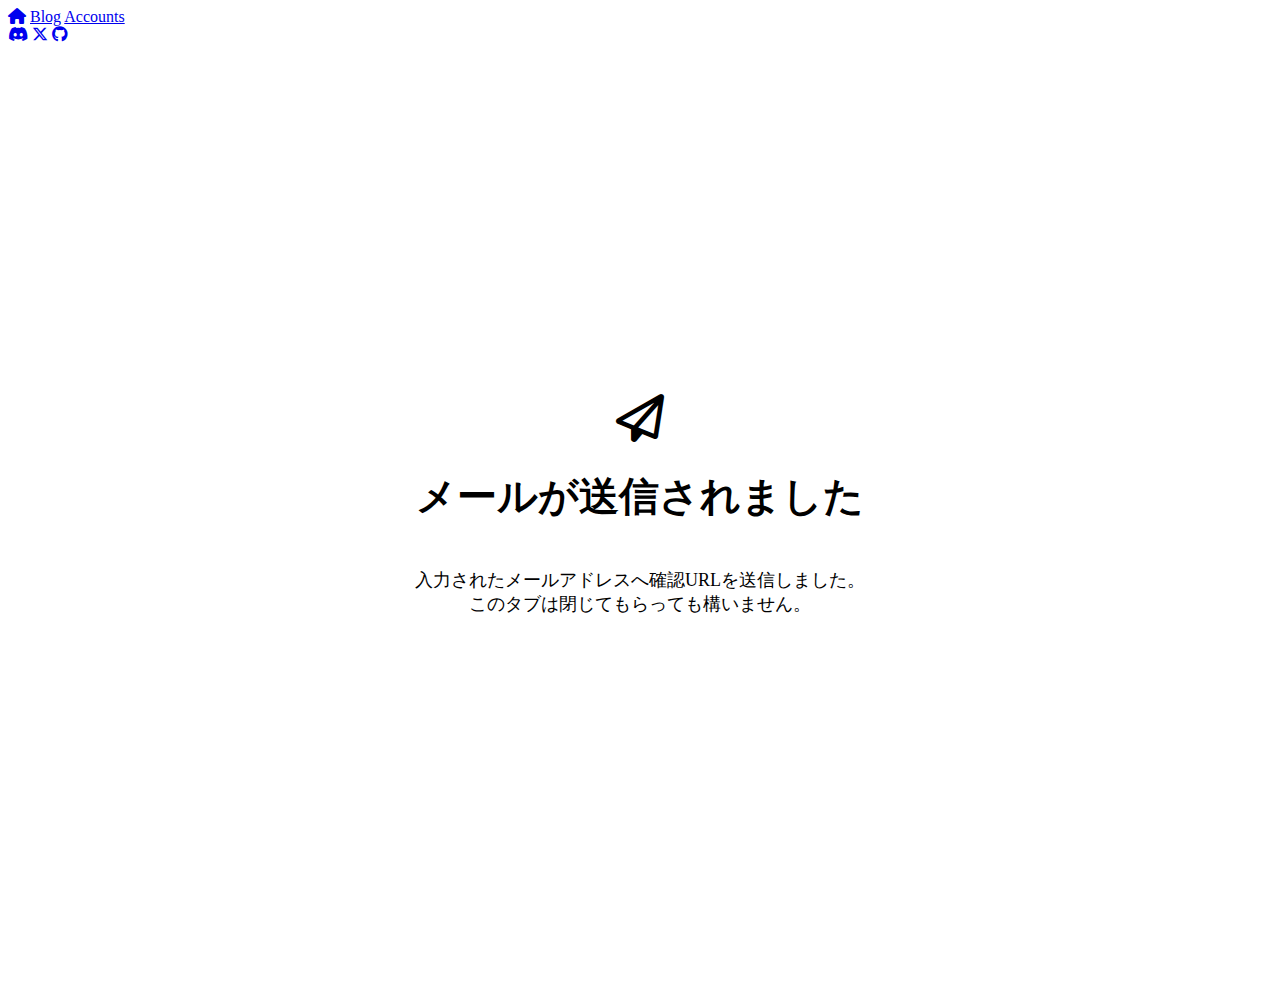
<file: password_reset/success/index.html>
<!DOCTYPE html>
<!--

 _______                           ______ _       _
|__   __|                         |___  /(_)     | |
   | |     ___   __ _  _ __ ___      / /  _  ___ | |_  _   _
   | |    / _ \ / _` || '_ ` _ \    / /  | |/ __|| __|| | | |
   | |   |  __/| (_| || | | | | |  / /__ | |\__ \| |_ | |_| |
   |_|    \___| \__,_||_| |_| |_| /_____||_||___/ \__| \__, |
                                                        __/ |
                                                       |___/

 We are TeamZisty!
 If you are watching this, why don't you join our team?
 https://discord.gg/6BPfVm6cST

-->
<html lang="ja">

<head>
    <meta charset="UTF-8">
    <title>メールが送信されました｜Zisty</title>
    <meta name="viewport" content="width=device-width, initial-scale=1, maximum-scale=1, user-scalable=no">
    <link rel="shortcut icon" type="image/x-icon" href="/favicon.png">
    <link rel="stylesheet" href="https://zisty.net/icon.css">
    <link rel="stylesheet" href="https://zisty.net/css/main.css">
    <link rel="stylesheet" href="https://cdnjs.cloudflare.com/ajax/libs/font-awesome/6.6.0/css/all.min.css">
    <style>
        .container {
            display: flex;
            flex-direction: column;
            align-items: center;
            justify-content: center;
            height: 100vh;
            max-width: 500px;
            text-align: center;
            margin: 0 auto;
            padding: 20px;
        }

        .container i {
            font-size: 3rem;
        }

        h1 {
            font-size: 40px;
        }

        p {
            font-size: 18px;
        }
    </style>
</head>

<body>
    <noscript>
        <div class="noscript-overlay">
            <div class="message-box">
                <div class="emoji">⚠️</div>
                <h1>JavaScriptを有効にしてください</h1>
                <p>
                    ダッシュボードを使用するにはJavaScriptを有効にしていただく必要があります。<br>
                    JavaScriptを有効にして再読み込みをするか、JavaScriptに対応しているブラウザを使用していただく必要があります。
                </p>
            </div>
        </div>
    </noscript>

    <div class="header">
        <div class="left-links">
          <a class="header-a" href="https://zisty.net/"><i class="fa-solid fa-house"></i></a>
          <a class="header-a" href="https://zisty.net/blog/">Blog</a>
          <a class="header-a" href="https://accounts.zisty.net/" target="_blank">Accounts</a>
        </div>
        <div class="right-links">
          <a class="header-b" href="https://discord.gg/6BPfVm6cST"><i class="fa-brands fa-discord"></i></a>
          <a class="header-b" href="https://x.com/piennu_777"><i class="fa-brands fa-x-twitter"></i></a>
          <a class="header-b" href="https://github.com/zisty-h"><i class="fa-brands fa-github"></i></a>
        </div>
      </div>
    <div class="container">
        <i class="fa-regular fa-paper-plane"></i>
        <h1>メールが送信されました</h1>
        <p>入力されたメールアドレスへ確認URLを送信しました。<br>
           このタブは閉じてもらっても構いません。</p>
    </div>
</body>

</html>
</file>
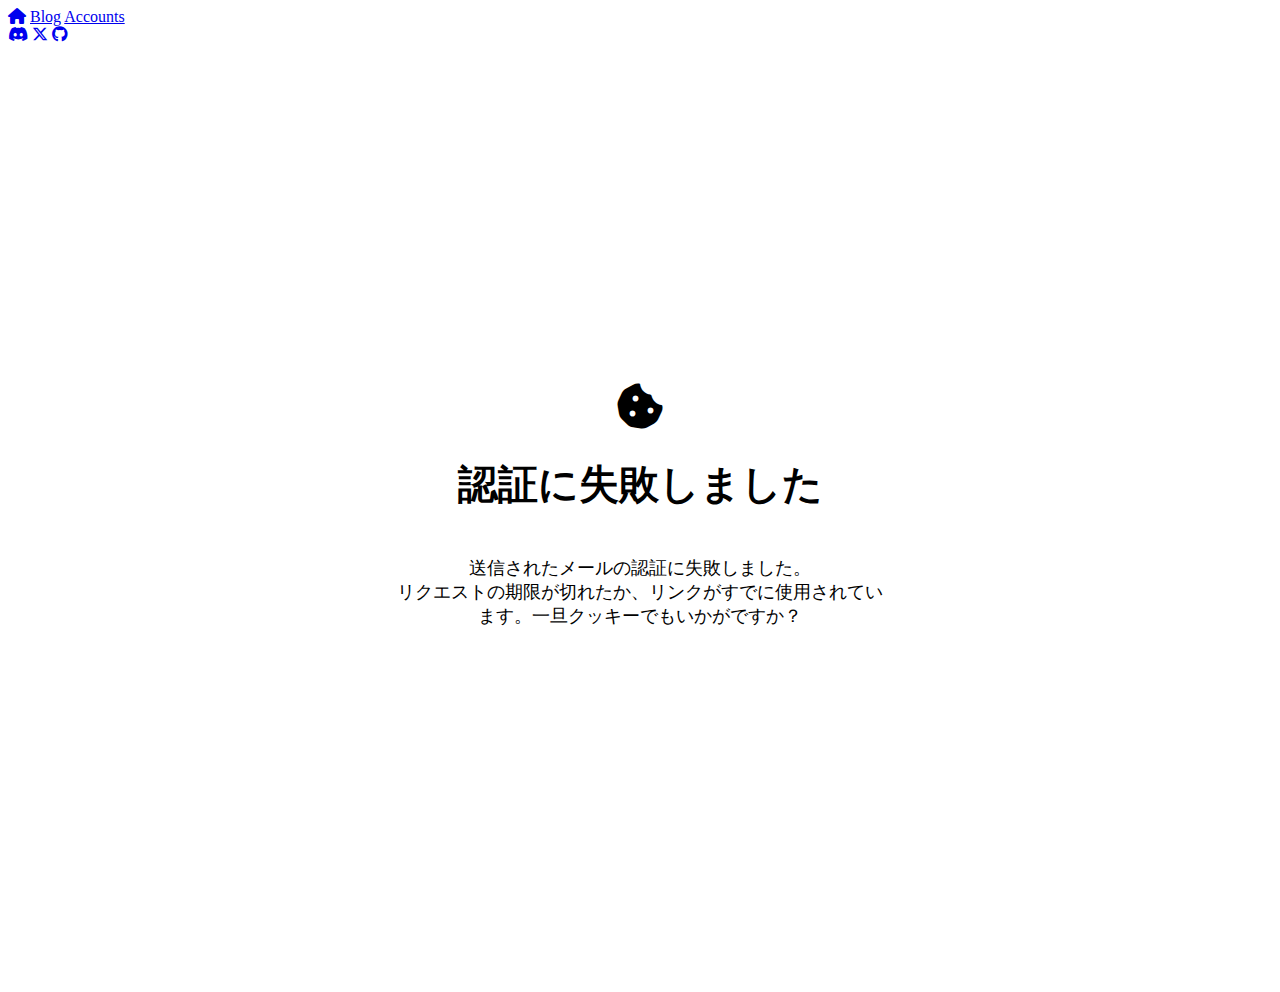
<file: auth/deactivate/failed/index.html>
<!DOCTYPE html>
<!--

 _______                           ______ _       _
|__   __|                         |___  /(_)     | |
   | |     ___   __ _  _ __ ___      / /  _  ___ | |_  _   _
   | |    / _ \ / _` || '_ ` _ \    / /  | |/ __|| __|| | | |
   | |   |  __/| (_| || | | | | |  / /__ | |\__ \| |_ | |_| |
   |_|    \___| \__,_||_| |_| |_| /_____||_||___/ \__| \__, |
                                                        __/ |
                                                       |___/

 We are TeamZisty!
 If you are watching this, why don't you join our team?
 https://discord.gg/6BPfVm6cST

-->
<html lang="ja">

<head>
    <meta charset="UTF-8">
    <title>リクエストの認証に失敗しました｜Zisty</title>
    <meta name="viewport" content="width=device-width, initial-scale=1, maximum-scale=1, user-scalable=no">
    <link rel="shortcut icon" type="image/x-icon" href="/favicon.png">
    <link rel="stylesheet" href="https://zisty.net/icon.css">
    <link rel="stylesheet" href="https://zisty.net/css/main.css">
    <link rel="stylesheet" href="https://cdnjs.cloudflare.com/ajax/libs/font-awesome/6.6.0/css/all.min.css">
    <style>
        .container {
            display: flex;
            flex-direction: column;
            align-items: center;
            justify-content: center;
            height: 100vh;
            max-width: 500px;
            text-align: center;
            margin: 0 auto;
            padding: 20px;
        }

        .container i {
            font-size: 3rem;
        }

        h1 {
            font-size: 40px;
        }

        p {
            font-size: 18px;
        }
    </style>
</head>

<body>
    <noscript>
        <div class="noscript-overlay">
            <div class="message-box">
                <div class="emoji">⚠️</div>
                <h1>JavaScriptを有効にしてください</h1>
                <p>
                    ダッシュボードを使用するにはJavaScriptを有効にしていただく必要があります。<br>
                    JavaScriptを有効にして再読み込みをするか、JavaScriptに対応しているブラウザを使用していただく必要があります。
                </p>
            </div>
        </div>
    </noscript>

    <div class="header">
        <div class="left-links">
          <a class="header-a" href="https://zisty.net/"><i class="fa-solid fa-house"></i></a>
          <a class="header-a" href="https://zisty.net/blog/">Blog</a>
          <a class="header-a" href="https://accounts.zisty.net/" target="_blank">Accounts</a>
        </div>
        <div class="right-links">
          <a class="header-b" href="https://discord.gg/6BPfVm6cST"><i class="fa-brands fa-discord"></i></a>
          <a class="header-b" href="https://x.com/piennu_777"><i class="fa-brands fa-x-twitter"></i></a>
          <a class="header-b" href="https://github.com/zisty-h"><i class="fa-brands fa-github"></i></a>
        </div>
      </div>
    <div class="container">
        <i class="fa-solid fa-cookie-bite"></i>
        <h1>認証に失敗しました</h1>
        <p>送信されたメールの認証に失敗しました。<br>
            リクエストの期限が切れたか、リンクがすでに使用されています。一旦クッキーでもいかがですか？</p>
    </div>
</body>

</html>
</file>
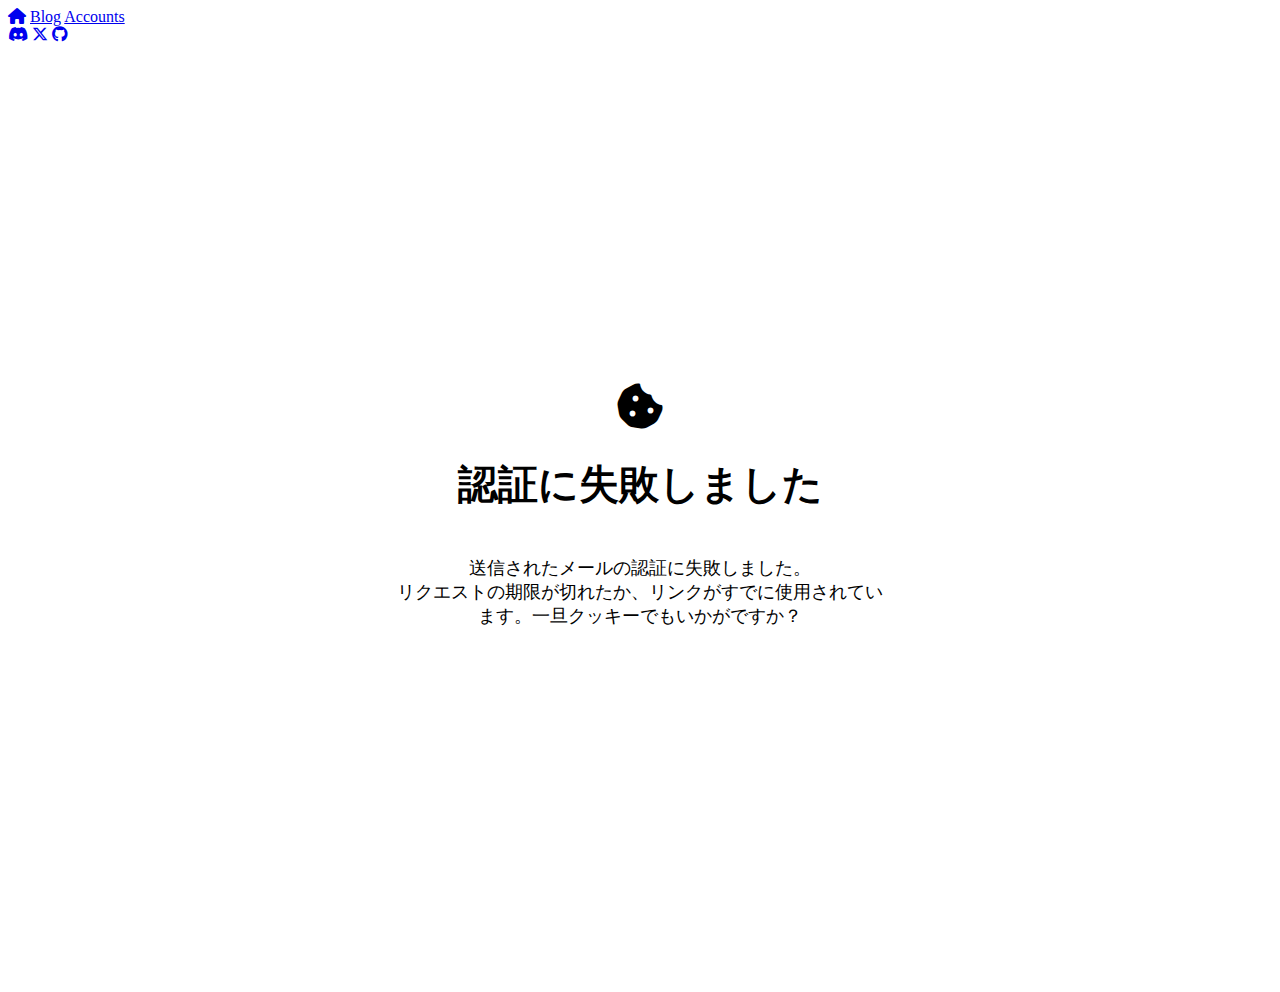
<file: auth/email/failed/index.html>
<!DOCTYPE html>
<!--

 _______                           ______ _       _
|__   __|                         |___  /(_)     | |
   | |     ___   __ _  _ __ ___      / /  _  ___ | |_  _   _
   | |    / _ \ / _` || '_ ` _ \    / /  | |/ __|| __|| | | |
   | |   |  __/| (_| || | | | | |  / /__ | |\__ \| |_ | |_| |
   |_|    \___| \__,_||_| |_| |_| /_____||_||___/ \__| \__, |
                                                        __/ |
                                                       |___/

 We are TeamZisty!
 If you are watching this, why don't you join our team?
 https://discord.gg/6BPfVm6cST

-->
<html lang="ja">

<head>
    <meta charset="UTF-8">
    <title>メールの認証に失敗しました｜Zisty</title>
    <meta name="viewport" content="width=device-width, initial-scale=1, maximum-scale=1, user-scalable=no">
    <link rel="shortcut icon" type="image/x-icon" href="/favicon.png">
    <link rel="stylesheet" href="https://zisty.net/icon.css">
    <link rel="stylesheet" href="https://zisty.net/css/main.css">
    <link rel="stylesheet" href="https://cdnjs.cloudflare.com/ajax/libs/font-awesome/6.6.0/css/all.min.css">
    <style>
        .container {
            display: flex;
            flex-direction: column;
            align-items: center;
            justify-content: center;
            height: 100vh;
            max-width: 500px;
            text-align: center;
            margin: 0 auto;
            padding: 20px;
        }

        .container i {
            font-size: 3rem;
        }

        h1 {
            font-size: 40px;
        }

        p {
            font-size: 18px;
        }
    </style>
</head>

<body>
    <noscript>
        <div class="noscript-overlay">
            <div class="message-box">
                <div class="emoji">⚠️</div>
                <h1>JavaScriptを有効にしてください</h1>
                <p>
                    ダッシュボードを使用するにはJavaScriptを有効にしていただく必要があります。<br>
                    JavaScriptを有効にして再読み込みをするか、JavaScriptに対応しているブラウザを使用していただく必要があります。
                </p>
            </div>
        </div>
    </noscript>

    <div class="header">
        <div class="left-links">
          <a class="header-a" href="https://zisty.net/"><i class="fa-solid fa-house"></i></a>
          <a class="header-a" href="https://zisty.net/blog/">Blog</a>
          <a class="header-a" href="https://accounts.zisty.net/" target="_blank">Accounts</a>
        </div>
        <div class="right-links">
          <a class="header-b" href="https://discord.gg/6BPfVm6cST"><i class="fa-brands fa-discord"></i></a>
          <a class="header-b" href="https://x.com/piennu_777"><i class="fa-brands fa-x-twitter"></i></a>
          <a class="header-b" href="https://github.com/zisty-h"><i class="fa-brands fa-github"></i></a>
        </div>
      </div>
    <div class="container">
        <i class="fa-solid fa-cookie-bite"></i>
        <h1>認証に失敗しました</h1>
        <p>送信されたメールの認証に失敗しました。<br>
            リクエストの期限が切れたか、リンクがすでに使用されています。一旦クッキーでもいかがですか？</p>
    </div>
</body>

</html>
</file>
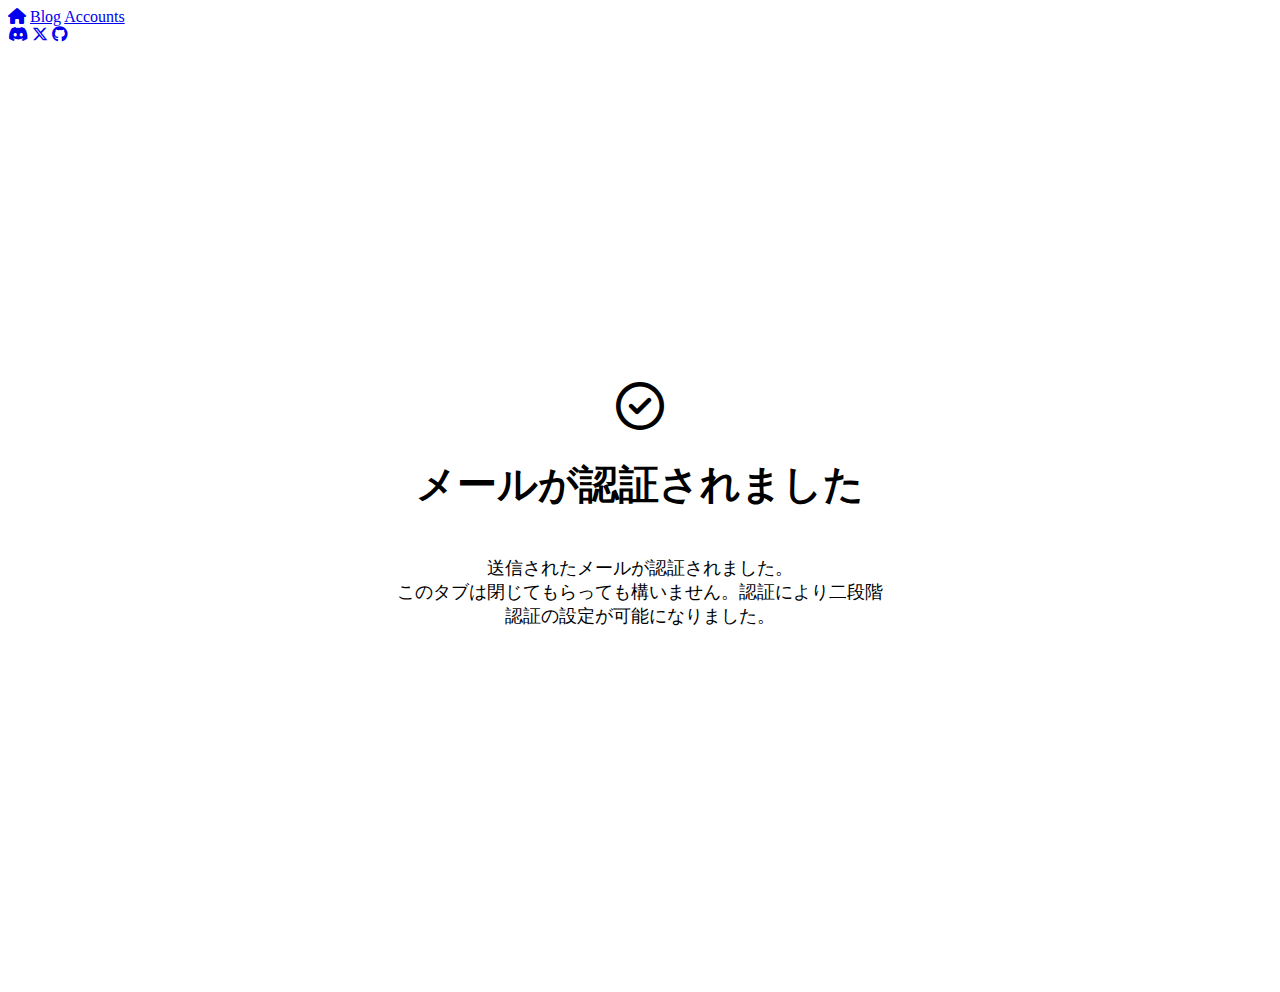
<file: auth/email/success/index.html>
<!DOCTYPE html>
<!--

 _______                           ______ _       _
|__   __|                         |___  /(_)     | |
   | |     ___   __ _  _ __ ___      / /  _  ___ | |_  _   _
   | |    / _ \ / _` || '_ ` _ \    / /  | |/ __|| __|| | | |
   | |   |  __/| (_| || | | | | |  / /__ | |\__ \| |_ | |_| |
   |_|    \___| \__,_||_| |_| |_| /_____||_||___/ \__| \__, |
                                                        __/ |
                                                       |___/

 We are TeamZisty!
 If you are watching this, why don't you join our team?
 https://discord.gg/6BPfVm6cST

-->
<html lang="ja">

<head>
    <meta charset="UTF-8">
    <title>メールが認証されました｜Zisty</title>
    <meta name="viewport" content="width=device-width, initial-scale=1, maximum-scale=1, user-scalable=no">
    <link rel="shortcut icon" type="image/x-icon" href="/favicon.png">
    <link rel="stylesheet" href="https://zisty.net/icon.css">
    <link rel="stylesheet" href="https://zisty.net/css/main.css">
    <link rel="stylesheet" href="https://cdnjs.cloudflare.com/ajax/libs/font-awesome/6.6.0/css/all.min.css">
    <style>
        .container {
            display: flex;
            flex-direction: column;
            align-items: center;
            justify-content: center;
            height: 100vh;
            max-width: 500px;
            text-align: center;
            margin: 0 auto;
            padding: 20px;
        }

        .container i {
            font-size: 3rem;
        }

        h1 {
            font-size: 40px;
        }

        p {
            font-size: 18px;
        }
    </style>
</head>

<body>
    <noscript>
        <div class="noscript-overlay">
            <div class="message-box">
                <div class="emoji">⚠️</div>
                <h1>JavaScriptを有効にしてください</h1>
                <p>
                    ダッシュボードを使用するにはJavaScriptを有効にしていただく必要があります。<br>
                    JavaScriptを有効にして再読み込みをするか、JavaScriptに対応しているブラウザを使用していただく必要があります。
                </p>
            </div>
        </div>
    </noscript>

    <div class="header">
        <div class="left-links">
          <a class="header-a" href="https://zisty.net/"><i class="fa-solid fa-house"></i></a>
          <a class="header-a" href="https://zisty.net/blog/">Blog</a>
          <a class="header-a" href="https://accounts.zisty.net/" target="_blank">Accounts</a>
        </div>
        <div class="right-links">
          <a class="header-b" href="https://discord.gg/6BPfVm6cST"><i class="fa-brands fa-discord"></i></a>
          <a class="header-b" href="https://x.com/piennu_777"><i class="fa-brands fa-x-twitter"></i></a>
          <a class="header-b" href="https://github.com/zisty-h"><i class="fa-brands fa-github"></i></a>
        </div>
      </div>
    <div class="container">
        <i class="fa-regular fa-circle-check"></i>
        <h1>メールが認証されました</h1>
        <p>送信されたメールが認証されました。<br>
           このタブは閉じてもらっても構いません。認証により二段階認証の設定が可能になりました。</p>
    </div>
</body>

</html>
</file>
